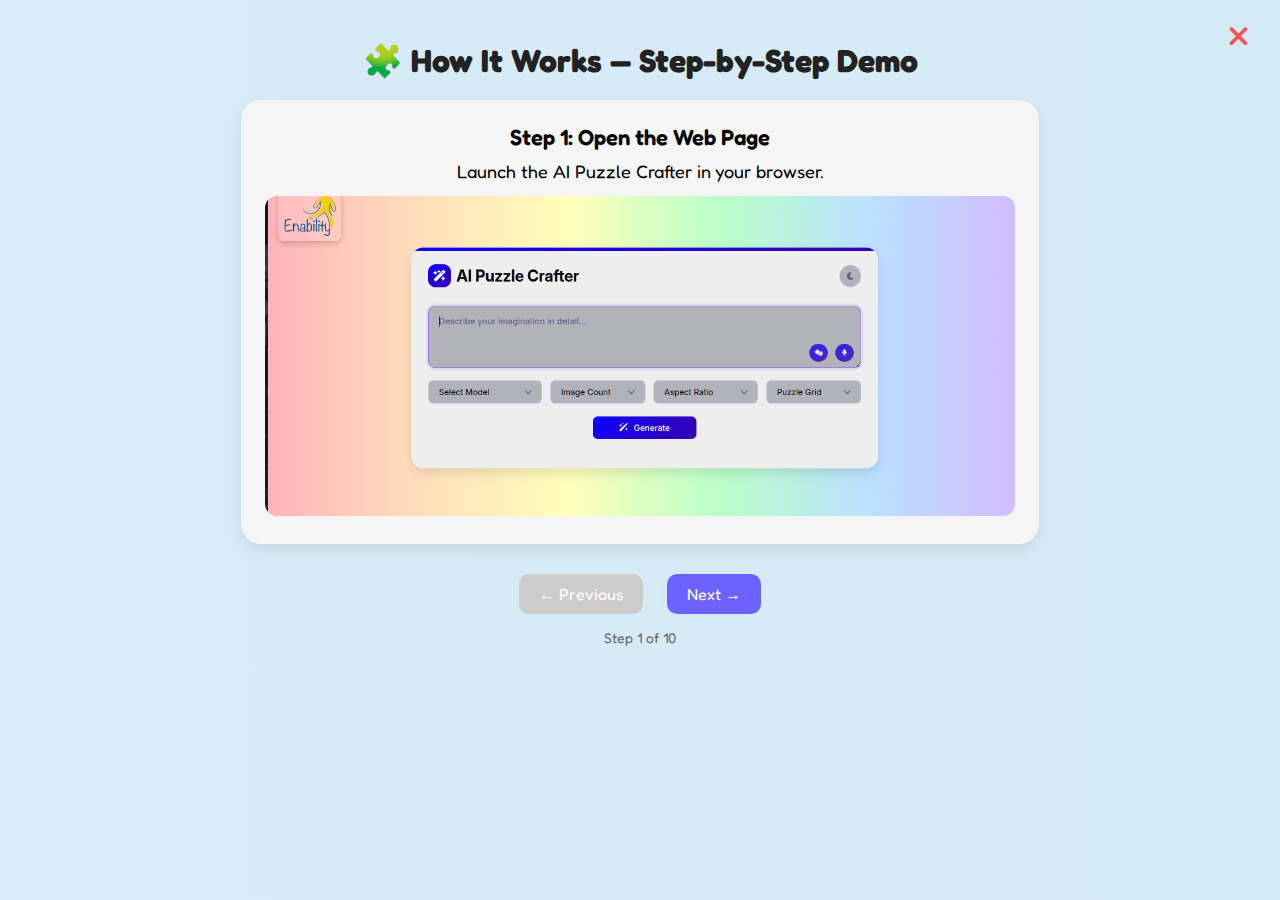
<file: demo.html>
<!DOCTYPE html>
<html lang="en">
<head>
  <meta charset="UTF-8" />
  <meta name="viewport" content="width=device-width, initial-scale=1.0"/>
  <title>Demo | AI Puzzle Crafter</title>

  <!-- Font Awesome for close icon -->
  <link rel="stylesheet" href="https://cdnjs.cloudflare.com/ajax/libs/font-awesome/6.4.0/css/all.min.css" />

  <style>
    @import url('https://fonts.googleapis.com/css2?family=Fredoka:wght@400;600&display=swap');

    body {
      font-family: 'Fredoka', sans-serif;
      background: linear-gradient(to right, #d9ebf7, #d3ebf5);
      margin: 0;
      padding: 20px;
      text-align: center;
      position: relative;
      overflow: hidden;
    }

    h1 {
      font-size: 32px;
      margin-bottom: 20px;
      color: #222;
      animation: pop 0.6s ease-out;
    }

    .close-icon {
      position: absolute;
      top: 20px;
      right: 30px;
      font-size: 28px;
      color: #ff4e4e;
      text-decoration: none;
      transition: color 0.3s ease;
    }

    .close-icon:hover {
      color: #c93737;
    }

    .step {
      display: none;
      max-width: 750px;
      margin: 0 auto;
      background: #f5f5f5;
      padding: 24px;
      border-radius: 20px;
      box-shadow: 0 6px 14px rgba(0, 0, 0, 0.08);
      animation: fadeIn 0.6s ease forwards;
    }

    .step.active {
      display: block;
    }

    .step-title {
      font-size: 22px;
      font-weight: 600;
      color: #050505;
      margin-bottom: 10px;
    }

    .step-desc {
      font-size: 18px;
      color: #000000;
      margin-bottom: 14px;
    }

    .step img {
  width: 100%;
  height: 320px; /* ← Increased height */
  object-fit: cover;
  border-radius: 12px;
}

    .controls {
      margin-top: 30px;
    }

    .controls button {
      font-family: 'Fredoka', sans-serif;
      background-color: #6c63ff;
      color: white;
      border: none;
      padding: 10px 20px;
      margin: 0 10px;
      font-size: 16px;
      border-radius: 10px;
      cursor: pointer;
      transition: background 0.3s ease;
    }

    .controls button:disabled {
      background-color: #ccc;
      cursor: not-allowed;
    }

    .controls button:hover:not(:disabled) {
      background-color: #5548e0;
    }

    .step-count {
      margin-top: 15px;
      font-size: 14px;
      color: #666;
    }

    @keyframes fadeIn {
      from {
        opacity: 0;
        transform: translateY(30px);
      }
      to {
        opacity: 1;
        transform: translateY(0);
      }
    }

    @keyframes pop {
      0% {
        transform: scale(0.7);
        opacity: 0;
      }
      100% {
        transform: scale(1);
        opacity: 1;
      }
    }
  </style>
</head>
<body>

  <!-- Close icon to return to index.html -->
  <a href="index.html" class="close-icon" title="Close Demo">
    <i class="fa-solid fa-xmark"></i>
  </a>

  <h1>🧩 How It Works — Step-by-Step Demo</h1>

  <div id="steps-container">
    <!-- Each step -->
    <div class="step active" data-emoji="🌐">
      <div class="step-title">Step 1: Open the Web Page</div>
      <div class="step-desc">Launch the AI Puzzle Crafter in your browser.</div>
      <img src="./assests/images/demo step 1.png" alt="Step 1">
    </div>

    <div class="step" data-emoji="🎤">
      <div class="step-title">Step 2: Enter Prompt or Use Voice</div>
      <div class="step-desc">Type your imagination or click the microphone to speak.</div>
      <img src="./assests/images/demo step 2.png" alt="Step 2">
    </div>

    <div class="step" data-emoji="🧠">
      <div class="step-title">Step 3: Select a Model</div>
      <div class="step-desc">Choose an AI model to generate the image.</div>
      <img src="./assests/images/demo step 3.png" alt="Step 3">
    </div>

    <div class="step" data-emoji="🔢">
      <div class="step-title">Step 4: Select Image Count</div>
      <div class="step-desc">Choose how many images you want (1 to 4).</div>
      <img src="./assests/images/demo step 4.png" alt="Step 4">
    </div>

    <div class="step" data-emoji="📐">
      <div class="step-title">Step 5: Select Aspect Ratio</div>
      <div class="step-desc">Pick the shape of your image — square, landscape, or portrait.</div>
      <img src="./assests/images/demo step 5.png" alt="Step 5">
    </div>

    <div class="step" data-emoji="🧩">
      <div class="step-title">Step 6: Select Puzzle Grid</div>
      <div class="step-desc">Choose a 2x2 or 3x3 grid to create your puzzle.</div>
      <img src="./assests/images/demo step 6.png" alt="Step 6">
    </div>

    <div class="step" data-emoji="⚡">
      <div class="step-title">Step 7: Click Generate</div>
      <div class="step-desc">Click the "Generate" button to start generating the puzzle.</div>
      <img src="./assests/images/demo step 7.png" alt="Step 7">
    </div>

    <div class="step" data-emoji="⏳">
      <div class="step-title">Step 8: Loading Images</div>
      <div class="step-desc">The app loads the image(s) from the selected model.</div>
      <img src="./assests/images/demo step 8.png" alt="Step 8">
    </div>

    <div class="step" data-emoji="🖼️">
      <div class="step-title">Step 9: Puzzle Displayed</div>
      <div class="step-desc">The image is turned into a draggable puzzle.</div>
      <img src="./assests/images/demo step 9.png" alt="Step 9">
    </div>

    <div class="step" data-emoji="🎉">
      <div class="step-title">Step 10: Complete Puzzle</div>
      <div class="step-desc">Once solved, a success message with confetti appears!</div>
      <img src="./assests/images/demo step 10.png" alt="Step 10">
    </div>
  </div>

  <!-- Navigation Controls -->
  <div class="controls">
    <button id="prev-btn" disabled>← Previous</button>
    <button id="next-btn">Next →</button>
    <div class="step-count" id="step-counter">Step 1 of 10</div>
  </div>

  <script>
    const steps = document.querySelectorAll('.step');
    const prevBtn = document.getElementById('prev-btn');
    const nextBtn = document.getElementById('next-btn');
    const stepCounter = document.getElementById('step-counter');

    let currentStep = 0;

    function updateSteps() {
      steps.forEach((step, index) => {
        step.classList.toggle('active', index === currentStep);
      });
      prevBtn.disabled = currentStep === 0;
      nextBtn.disabled = currentStep === steps.length - 1;
      stepCounter.textContent = `Step ${currentStep + 1} of ${steps.length}`;
    }

    prevBtn.addEventListener('click', () => {
      if (currentStep > 0) {
        currentStep--;
        updateSteps();
      }
    });

    nextBtn.addEventListener('click', () => {
      if (currentStep < steps.length - 1) {
        currentStep++;
        updateSteps();
      }
    });

    // Optional: Keyboard navigation
    document.addEventListener('keydown', (e) => {
      if (e.key === 'ArrowRight') nextBtn.click();
      if (e.key === 'ArrowLeft') prevBtn.click();
    });

    updateSteps();
  </script>
</body>
</html>
</file>
